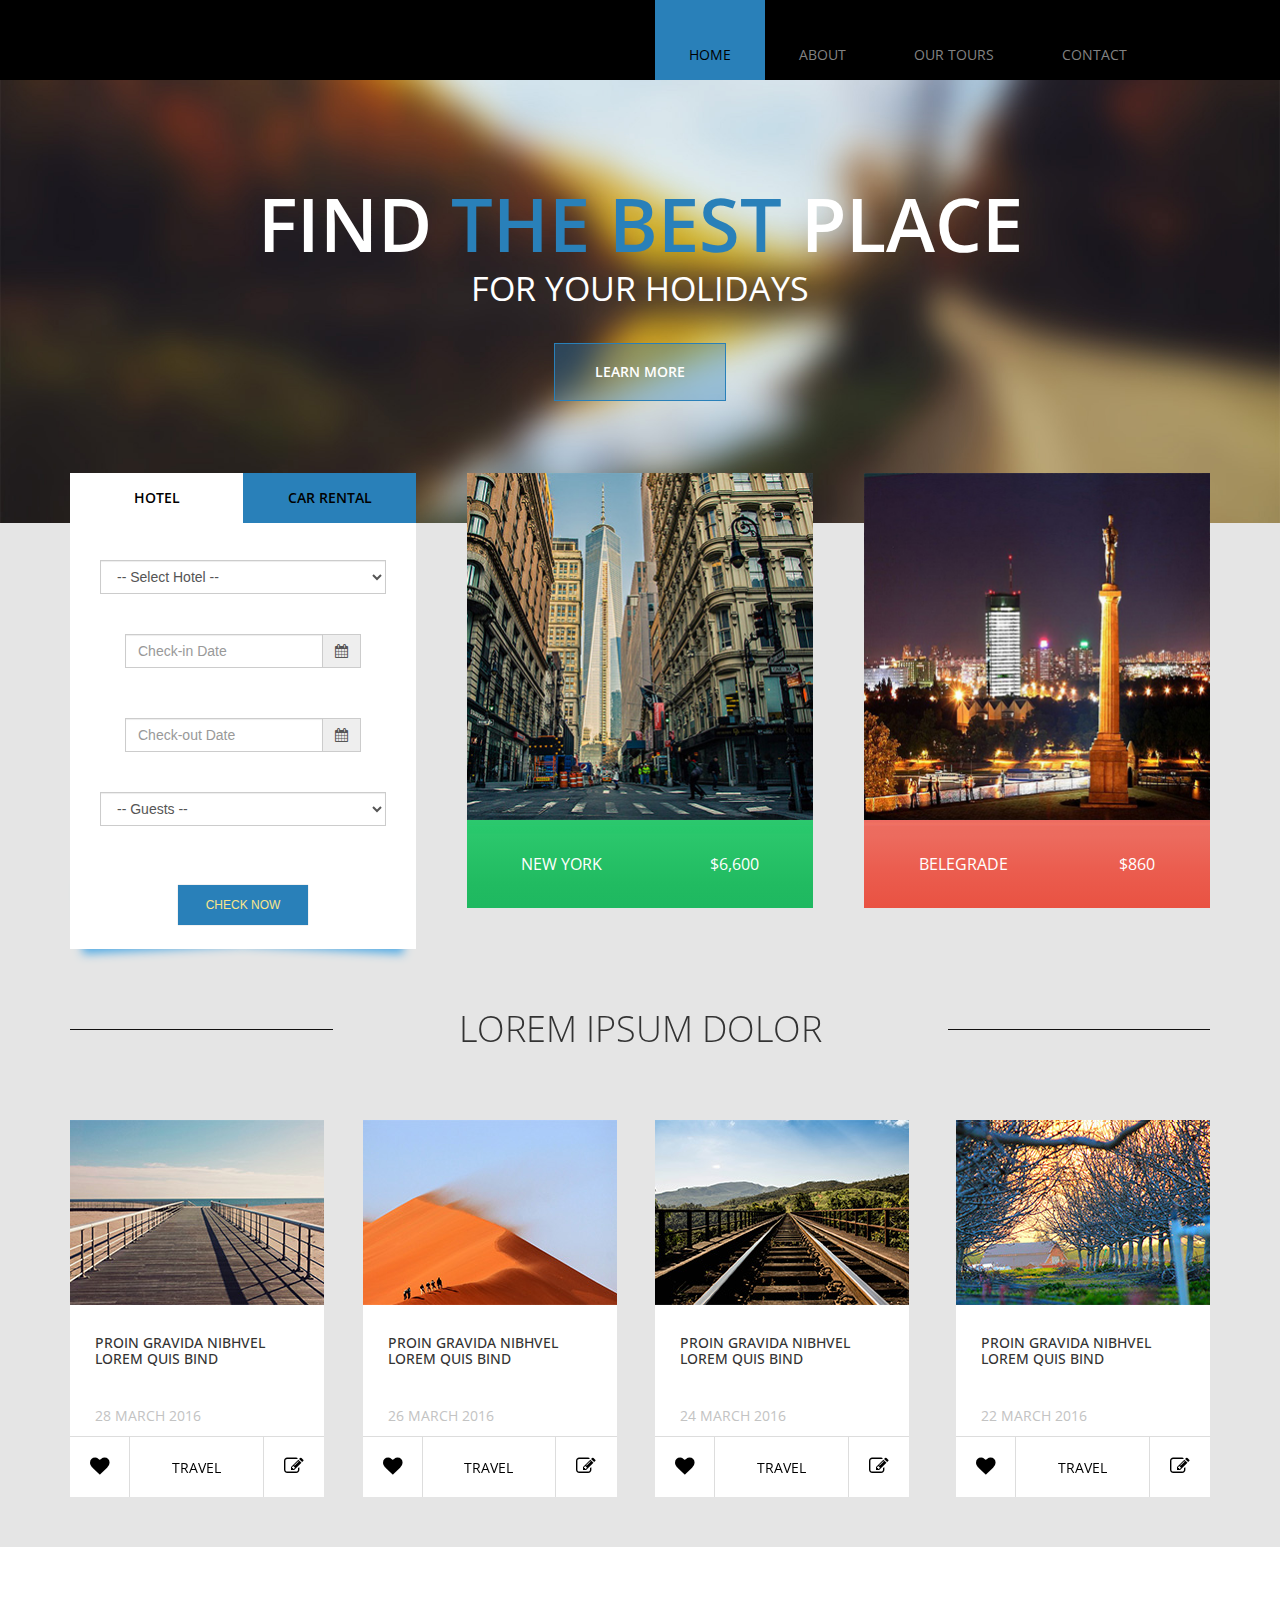
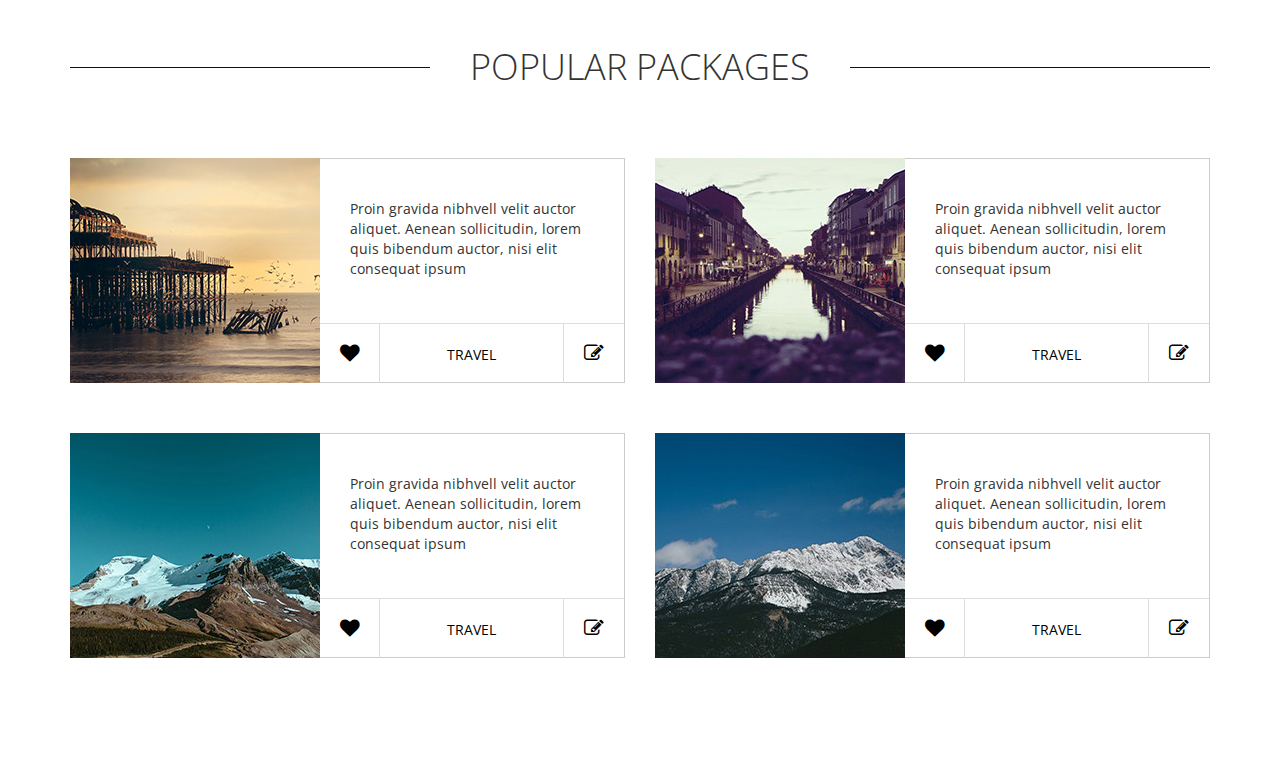
<file: Stepina Agency/index.html>
<!DOCTYPE html>
<html lang="en">
<head>
  <meta charset="utf-8">
  <meta http-equiv="X-UA-Compatible" content="IE=edge">
  <meta name="viewport" content="width=device-width, initial-scale=1">
  <title>Stepina</title>

  <link href='http://fonts.googleapis.com/css?family=Open+Sans:400,300,400italic,600,700' rel='stylesheet' type='text/css'>
  <link href="css/font-awesome.min.css" rel="stylesheet">
  <link href="css/bootstrap.min.css" rel="stylesheet">
  <link href="css/bootstrap-datetimepicker.min.css" rel="stylesheet">  
  <link href="css/flexslider.css" rel="stylesheet">
  <link href="css/style.css" rel="stylesheet">
  <link href="https://fonts.googleapis.com/css?family=Righteous" rel="stylesheet"> 
 
  </head>
  <body class="gray-bg">
	  <div class="contforscrol mCustomScrollbar" data-mcs-theme="dark">

  	<!-- Header -->
  	<div class="header">
  		<div class="container">
  			<div class="row">
  				<div class="col-lg-6 col-md-4 col-sm-3 site-name-container">
  					<a href="#" class="site-name">Stepina</a>	
  				</div>
	  			<div class="col-lg-6 col-md-8 col-sm-9">
	  				<div class="mobile-menu-icon">
		              <i class="fa fa-bars"></i>
		            </div>
	  				<nav class="vnav">
						<ul>
							<li><a href="index.html"class="active">Home</a></li>
							<li><a href="about.html">About</a></li>
							<li><a href="tours.html" >Our Tours</a></li>
							<li><a href="contact.html">Contact</a></li>
						</ul>
					</nav>
	  			</div>				
  			</div>
  		</div>	  	
  	</div>
	
	<!-- Banner -->
	<section class="banner">
		<!-- Flexslider -->
		<div class="flexslider flexslider-banner">
		  <ul class="slides">
		    <li>
			    <div class="banner-inner">
					<h1 class="banner-title">Find <span class="blue-text">The Best</span> Place</h1>
					<p class="banner-subtitle">For Your Holidays</p>
					<a href="#more" class="banner-link">Learn More</a>	
				</div>
				<img src="img/banner-1.jpg" alt="Image" />	
		    </li>
		    <li>
			    <div class="banner-inner">
					<h1 class="banner-title">Lorem <span class="yellow-text">Ipsum</span> Dolor</h1>
					<p class="banner-subtitle">Wonderful Destinations</p>
					<a href="#more" class="banner-link">Learn More</a>	
				</div>
		      <img src="img/banner-2.jpg" alt="Image" />
		    </li>
		    <li>
			    <div class="banner-inner">
					<h1 class="banner-title">Proin <span class="blue-text">Gravida</span> Nibhvell</h1>
					<p class="banner-subtitle">Velit Auctor</p>
					<a href="#more" class="banner-link">Learn More</a>	
				</div>
		      <img src="img/banner-3.jpg" alt="Image" />
		    </li>
		  </ul>
		</div>	
	</section>

	<!-- gray bg -->	
	<section class="container home-section-1" id="more">
		<div class="row">
			<div class="col-lg-4 col-md-4 col-sm-6">
				<!-- Nav tabs -->
				<div class="home-box-1">
					<ul class="nav nav-tabs white-bg" role="tablist" id="hotelCarTabs">
					    <li role="presentation" class="active">
					    	<a href="#hotel" aria-controls="hotel" role="tab" data-toggle="tab">Hotel</a>
					    </li>
					    <li role="presentation">
					    	<a href="#car" aria-controls="car" role="tab" data-toggle="tab">Car Rental</a>
					    </li>
					</ul>

					<!-- Tab panes -->
					<div class="tab-content">
					    <div role="tabpanel" class="tab-pane fade in active white-bg" id="hotel">
					    	<div class="search-box effect2">
								<form action="#" method="post" class="hotel-search-form">
									<div class="form-inner">
										<div class="form-group">
							            	 <select class="form-control">
							            	 	<option value="">-- Select Hotel -- </option>
							            	 	<option value="HotelPark">Hotel Park</option>
												<option value="chatrium">Crown Plasa</option>
												<option value="InterContinental">Inter Continental</option>
												<option value="Hyatt">Hyatt</option>
											</select> 
							          	</div>
							          	<div class="form-group">
							                <div class='input-group date' id='datetimepicker1'>
							                    <input type='text' class="form-control" placeholder="Check-in Date" />
							                    <span class="input-group-addon">
							                        <span class="fa fa-calendar"></span>
							                    </span>
							                </div>
							            </div>
							          	<div class="form-group">
							                <div class='input-group date' id='datetimepicker2'>
							                    <input type='text' class="form-control" placeholder="Check-out Date" />
							                    <span class="input-group-addon">
							                        <span class="fa fa-calendar"></span>
							                    </span>
							                </div>
							            </div>
							            <div class="form-group margin-bottom-0">
							                <select class="form-control">
							            	 	<option value="">-- Guests -- </option>
							            	 	<option value="1">1</option>
												<option value="2">2</option>
												<option value="3">3</option>
												<option value="4">4</option>
												<option value="5p">5+</option>
											</select> 
							            </div>
									</div>							
						            <div class="form-group blue-gradient-bg text-center">
						            	<button type="submit" name="submit" class="blue-btn">Check Now</button>
						            </div>  
								</form>
							</div>
					    </div>
					    <div role="tabpanel" class="tab-pane fade white-bg" id="car">
							<div class="search-box effect2">
								<form action="#" method="post" class="hotel-search-form">
									<div class="form-inner">
										<div class="form-group">
							            	 <select class="form-control">
							            	 	<option value="">-- Select Model -- </option>
							            	 	<option value="shangrila">BMW</option>
												<option value="chatrium">Mercedes-Benz</option>
												<option value="fourseasons">Toyota</option>
												<option value="hilton">Honda</option>
											</select> 
							          	</div>
							          	<div class="form-group">
							                <div class='input-group date-time' id='datetimepicker3'>
							                    <input type='text' class="form-control" placeholder="Pickup Date" />
							                    <span class="input-group-addon">
							                        <span class="fa fa-calendar"></span>
							                    </span>
							                </div>
							            </div>
							          	<div class="form-group">
							                <div class='input-group date-time' id='datetimepicker4'>
							                    <input type='text' class="form-control" placeholder="Return Date" />
							                    <span class="input-group-addon">
							                        <span class="fa fa-calendar"></span>
							                    </span>
							                </div>
							            </div>
							            <div class="form-group">
							            	 <select class="form-control">
							            	 	<option value="">-- Options -- </option>
							            	 	<option value="">Child Seat</option>
												<option value="">GPS Navigator</option>
												<option value="">Insurance</option>
											</select> 
							          	</div>							           
									</div>							
						            <div class="form-group blue-gradient-bg text-center">
						            	<button type="submit" name="submit" class="blue-btn">Check Now</button>
						            </div>  
								</form>
							</div>
					    </div>				    
					</div>
				</div>								
			</div>

			<div class="col-lg-4 col-md-4 col-sm-6">
				<div class="home-box-1 home-box-1-2 home-box-1-center">
					<img src="img/index-01.jpg" alt="image" class="img-responsive">
					<a href="#">
						<div class="green-gradient-bg city-price-container">
							<span>New York</span>
							<span>$6,600</span>
						</div>	
					</a>			
				</div>				
			</div>
			<div class="col-lg-4 col-md-4 col-sm-6">
				<div class="home-box-1 home-box-1-2 home-box-1-right">
					<img src="img/index-02.jpg" alt="image" class="img-responsive">
					<a href="#">
						<div class="red-gradient-bg city-price-container">
							<span>Belegrade</span>
							<span>$860</span>
						</div>	
					</a>					
				</div>				
			</div>
		</div>
	
		<div class="section-margin-top">
			<div class="row">				
				<div class="section-header">
					<div class="col-lg-3 col-md-3 col-sm-3"><hr></div>
					<div class="col-lg-6 col-md-6 col-sm-6"><h2 class="section-title">Lorem Ipsum Dolor</h2></div>
					<div class="col-lg-3 col-md-3 col-sm-3"><hr></div>	
				</div>
			</div>
			<div class="row">
				<div class="col-lg-3 col-md-3 col-sm-6 col-xs-6 col-xxs-12">
					<div class="home-box-2">						
						<img src="img/index-03.jpg" alt="image" class="img-responsive">
						<h3>Proin Gravida Nibhvel Lorem Quis Bind</h3>
						<p class="date">28 March 2016</p>
						<div class="home-box-2-container">
							<a href="#" class="home-box-2-link"><i class="fa fa-heart home-box-2-icon border-right"></i></a>
							<a href="#" class="home-box-2-link"><span class="home-box-2-description">Travel</span></a>
							<a href="#" class="home-box-2-link"><i class="fa fa-edit home-box-2-icon border-left"></i></a>
						</div>
					</div>
				</div>
				<div class="col-lg-3 col-md-3 col-sm-6 col-xs-6 col-xxs-12">
					<div class="home-box-2">						
					    <img src="img/index-04.jpg" alt="image" class="img-responsive">
						<h3>Proin Gravida Nibhvel Lorem Quis Bind</h3>
						<p class="date">26 March 2016</p>
						<div class="home-box-2-container">
							<a href="#" class="home-box-2-link"><i class="fa fa-heart home-box-2-icon border-right"></i></a>
							<a href="#" class="home-box-2-link"><span class="home-box-2-description">Travel</span></a>
							<a href="#" class="home-box-2-link"><i class="fa fa-edit home-box-2-icon border-left"></i></a>
						</div>
					</div>
				</div>
				<div class="col-lg-3 col-md-3 col-sm-6 col-xs-6 col-xxs-12">
					<div class="home-box-2">						
					    <img src="img/index-05.jpg" alt="image" class="img-responsive">
						<h3>Proin Gravida Nibhvel Lorem Quis Bind</h3>
						<p class="date">24 March 2016</p>
						<div class="home-box-2-container">
							<a href="#" class="home-box-2-link"><i class="fa fa-heart home-box-2-icon border-right"></i></a>
							<a href="#" class="home-box-2-link"><span class="home-box-2-description">Travel</span></a>
							<a href="#" class="home-box-2-link"><i class="fa fa-edit home-box-2-icon border-left"></i></a>
						</div>
					</div>
				</div>
				<div class="col-lg-3 col-md-3 col-sm-6 col-xs-6 col-xxs-12">
					<div class="home-box-2 home-box-2-right">						
					    <img src="img/index-06.jpg" alt="image" class="img-responsive">
						<h3>Proin Gravida Nibhvel Lorem Quis Bind</h3>
						<p class="date">22 March 2016</p>
						<div class="home-box-2-container">
							<a href="#" class="home-box-2-link"><i class="fa fa-heart home-box-2-icon border-right"></i></a>
							<a href="#" class="home-box-2-link"><span class="home-box-2-description">Travel</span></a>
							<a href="#" class="home-box-2-link"><i class="fa fa-edit home-box-2-icon border-left"></i></a>
						</div>
					</div>
				</div>
			</div>			
		</div>
	</section>		
	
	<!-- white bg -->
	<section class="white-bg section-padding-bottom">
		<div class="container">
			<div class="row">
				<div class="section-header section-margin-top">
					<div class="col-lg-4 col-md-3 col-sm-3"><hr></div>
					<div class="col-lg-4 col-md-6 col-sm-6"><h2 class="section-title">Popular Packages</h2></div>
					<div class="col-lg-4 col-md-3 col-sm-3"><hr></div>	
				</div>
				<div class="col-lg-6">
					<div class="home-box-3">
						<div class="home-box-3-img-container">
							<img src="img/index-07.jpg" alt="image" class="img-responsive">	
						</div>						
						<div class="home-box-3-info">
							<p class="home-box-3-description">Proin gravida nibhvell velit auctor aliquet. Aenean sollicitudin, lorem quis bibendum auctor, nisi elit consequat ipsum</p>
					        <div class="home-box-2-container">
							<a href="#" class="home-box-2-link"><i class="fa fa-heart home-box-2-icon border-right"></i></a>
							<a href="#" class="home-box-2-link"><span class="home-box-2-description box-3">Travel</span></a>
							<a href="#" class="home-box-2-link"><i class="fa fa-edit home-box-2-icon border-left"></i></a>
						</div>
						</div>						
					</div>					
			     </div>
			     <div class="col-lg-6">
			        <div class="home-box-3">
						<div class="home-box-3-img-container">
							<img src="img/index-08.jpg" alt="image" class="img-responsive">	
						</div>						
						<div class="home-box-3-info">
							<p class="home-box-3-description">Proin gravida nibhvell velit auctor aliquet. Aenean sollicitudin, lorem quis bibendum auctor, nisi elit consequat ipsum</p>
					        <div class="home-box-2-container">
							<a href="#" class="home-box-2-link"><i class="fa fa-heart home-box-2-icon border-right"></i></a>
							<a href="#" class="home-box-2-link"><span class="home-box-2-description box-3">Travel</span></a>
							<a href="#" class="home-box-2-link"><i class="fa fa-edit home-box-2-icon border-left"></i></a>
						</div>
						</div>						
					</div>
				</div>
				<div class="col-lg-6">
				    <div class="home-box-3">
						<div class="home-box-3-img-container">
							<img src="img/index-09.jpg" alt="image" class="img-responsive">	
						</div>						
						<div class="home-box-3-info">
							<p class="home-box-3-description">Proin gravida nibhvell velit auctor aliquet. Aenean sollicitudin, lorem quis bibendum auctor, nisi elit consequat ipsum</p>
					        <div class="home-box-2-container">
							<a href="#" class="home-box-2-link"><i class="fa fa-heart home-box-2-icon border-right"></i></a>
							<a href="#" class="home-box-2-link"><span class="home-box-2-description box-3">Travel</span></a>
							<a href="#" class="home-box-2-link"><i class="fa fa-edit home-box-2-icon border-left"></i></a>
						</div>
						</div>						
					</div>
			    </div>
			    <div class="col-lg-6">
			        <div class="home-box-3">
						<div class="home-box-3-img-container">
							<img src="img/index-10.jpg" alt="image" class="img-responsive">	
						</div>						
						<div class="home-box-3-info">
							<p class="home-box-3-description">Proin gravida nibhvell velit auctor aliquet. Aenean sollicitudin, lorem quis bibendum auctor, nisi elit consequat ipsum</p>
					        <div class="home-box-2-container">
							<a href="#" class="home-box-2-link"><i class="fa fa-heart home-box-2-icon border-right"></i></a>
							<a href="#" class="home-box-2-link"><span class="home-box-2-description box-3">Travel</span></a>
							<a href="#" class="home-box-2-link"><i class="fa fa-edit home-box-2-icon border-left"></i></a>
						</div>
						</div>						
					</div>
			   	</div>
			</div>		
		</div>
	</section>
	<footer class="black-bg">
		<div class="container">
			
		</div>		
	</footer>
	</div>
	<script type="text/javascript" src="js/jquery-1.11.2.min.js"></script>      		<!-- jQuery -->
  	<script type="text/javascript" src="js/moment.js"></script>							<!-- moment.js -->
	<script type="text/javascript" src="js/bootstrap.min.js"></script>					<!-- bootstrap js -->
	<script type="text/javascript" src="js/bootstrap-datetimepicker.min.js"></script>	
	<script type="text/javascript" src="js/jquery.flexslider-min.js"></script>
   	<script type="text/javascript" src="js/script.js"></script> 
 <script>



</script>
	
	
	<script>
	
		$(function() {

			$('#hotelCarTabs a').click(function (e) {
			  e.preventDefault()
			  $(this).tab('show')
			})

        	$('.date').datetimepicker({
            	format: 'MM/DD/YYYY'
            });
            $('.date-time').datetimepicker();

			
		  	$('a[href*=#]:not([href=#])').click(function() {
			    if (location.pathname.replace(/^\//,'') == this.pathname.replace(/^\//,'') && location.hostname == this.hostname) {
			      var target = $(this.hash);
			      target = target.length ? target : $('[name=' + this.hash.slice(1) +']');
			      if (target.length) {
			        $('html,body').animate({
			          scrollTop: target.offset().top
			        }, 1000);
			        return false;
			      }
			    }
		  	});
		});
		
		
		$(window).load(function() {	  		
			

/*

			  var player = document.getElementById('player_1');
			  $f(player).addEvent('ready', ready);
			 
			  function addEvent(element, eventName, callback) {
			    if (element.addEventListener) {
			      element.addEventListener(eventName, callback, false)
			    } else {
			      element.attachEvent(eventName, callback, false);
			    }
			  }
			 
			  function ready(player_id) {
			    var froogaloop = $f(player_id);
			    froogaloop.addEvent('play', function(data) {
			      $('.flexslider').flexslider("pause");
			    });
			    froogaloop.addEvent('pause', function(data) {
			      $('.flexslider').flexslider("play");
			    });
			  }
*/

			 
			 
/*

			  $(".flexslider")
			    .fitVids()
			    .flexslider({
			      animation: "slide",
			      useCSS: false,
			      animationLoop: false,
			      smoothHeight: true,
			      controlNav: false,
			      before: function(slider){
			        $f(player).api('pause');
			      }
			  });
*/


			  

//	For images only
		    $('.flexslider').flexslider({
			    controlNav: false
		    });


	  	});
	</script>

	
 </body>
 </html>
</file>
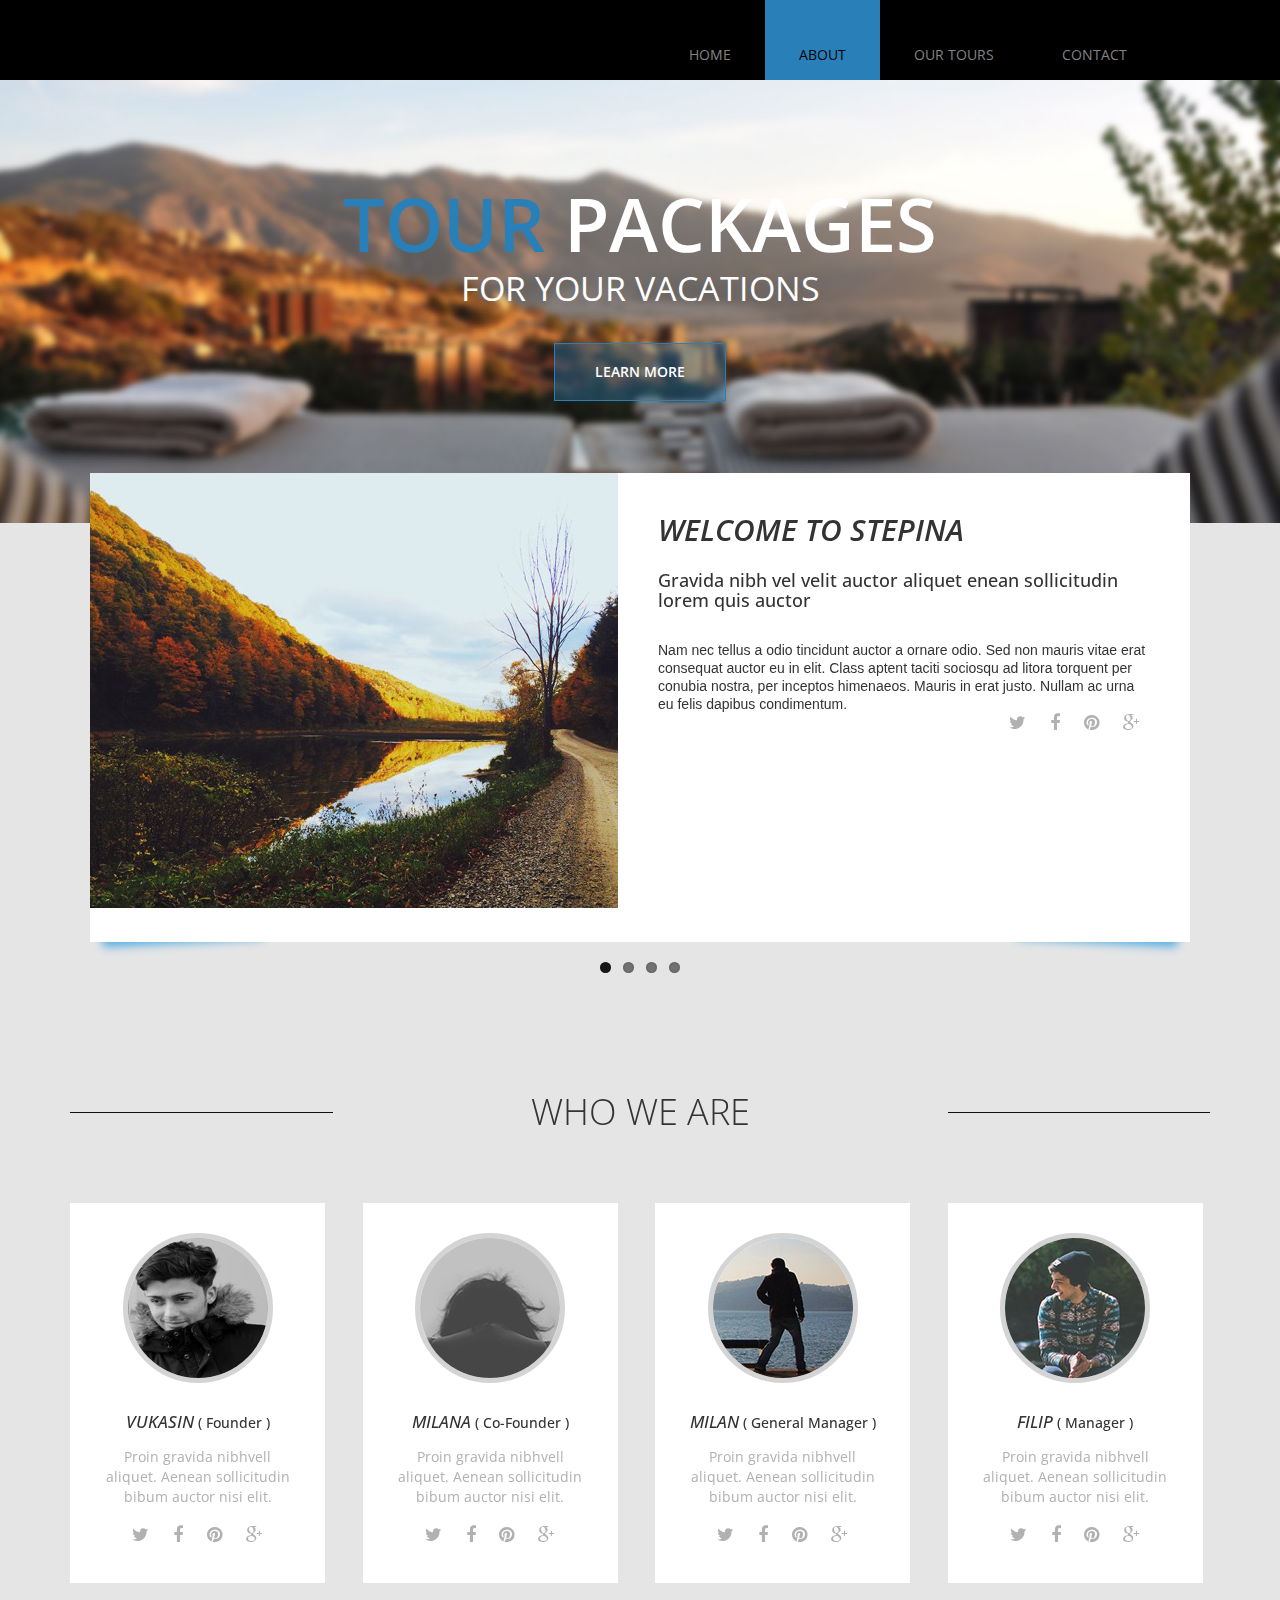
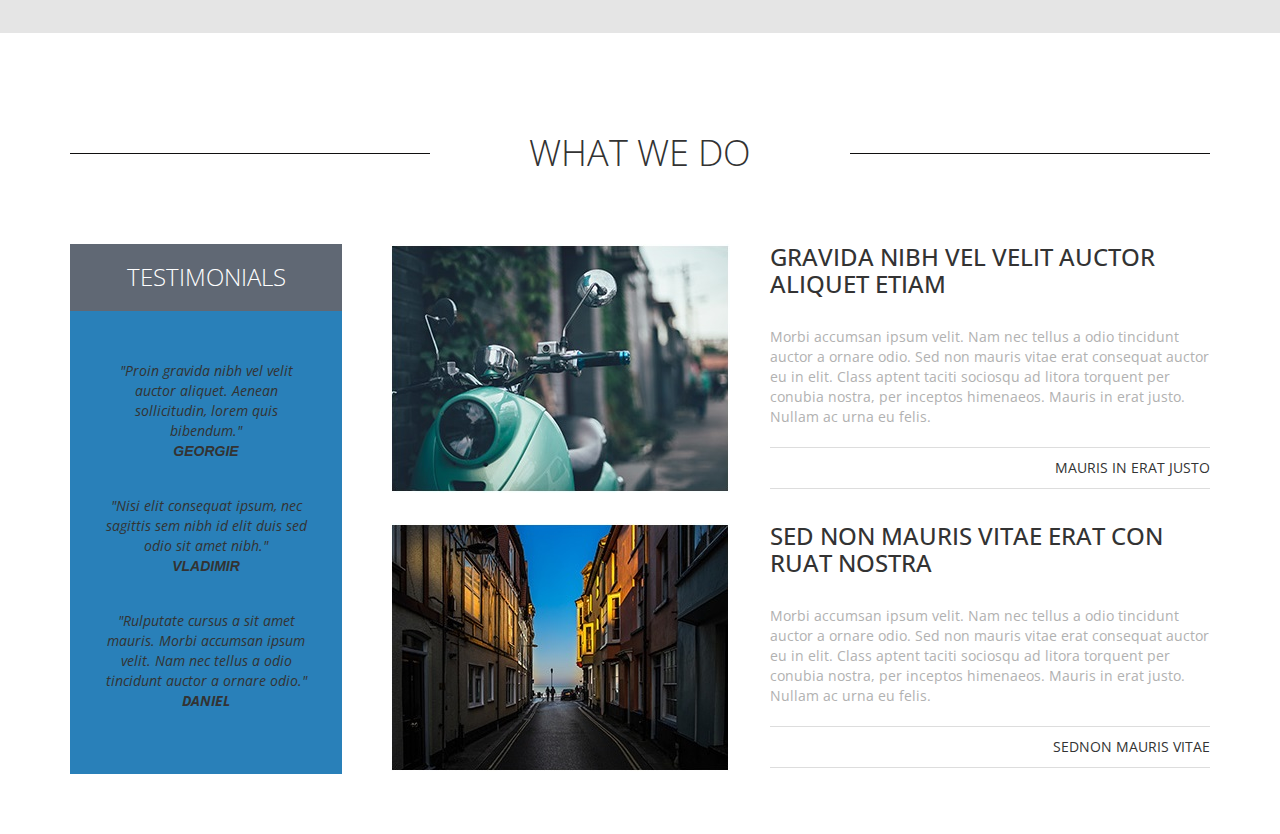
<file: Stepina Agency/about.html>
<!DOCTYPE html>
<html lang="en">
<head>
  <meta charset="utf-8">
  <meta http-equiv="X-UA-Compatible" content="IE=edge">
  <meta name="viewport" content="width=device-width, initial-scale=1">
  <title>About</title>

  <link href='http://fonts.googleapis.com/css?family=Open+Sans:400,300,400italic,600,700' rel='stylesheet' type='text/css'>
  <link href="css/font-awesome.min.css" rel="stylesheet">
  <link href="css/bootstrap.min.css" rel="stylesheet">
  <link href="css/bootstrap-datetimepicker.min.css" rel="stylesheet">  
  <link href="css/flexslider.css" rel="stylesheet">
  <link href="css/style.css" rel="stylesheet">
	<link href="https://fonts.googleapis.com/css?family=Righteous" rel="stylesheet"> 




  </head>
  <body class="gray-bg">
  	<!-- Header -->
  	<div class="header">
  		<div class="container">
  			<div class="row">
  				<div class="col-lg-6 col-md-4 col-sm-3 site-name-container">
  					<a href="#" class="site-name">Stepina</a>	
  				</div>
	  			<div class="col-lg-6 col-md-8 col-sm-9">
	  				<div class="mobile-menu-icon">
		              <i class="fa fa-bars"></i>
		            </div>
	  				<nav class="vnav">
						<ul>
							<li><a href="index.html">Home</a></li>
							<li><a href="about.html" class="active">About</a></li>
							<li><a href="tours.html">Our Tours</a></li>
							<li><a href="contact.html">Contact</a></li>
						</ul>
					</nav>		
	  			</div>				
  			</div>
  		</div>	  	
  	</div>
	
	<!-- Banner -->
	<section class="banner">
		<!-- Flexslider -->
		<div class="flexslider flexslider-banner">
		  <ul class="slides">
		    <li>
			    <div class="banner-inner">
					<h1 class="banner-title"><span class="blue-text">Tour</span> Packages</h1>
					<p class="banner-subtitle">For Your Vacations</p>
					<a href="#more" class="banner-link">Learn More</a>	
				</div>
		      <img src="img/banner-3.jpg" />
		    </li>
		    <li>
			    <div class="banner-inner">
					<h1 class="banner-title">Lorem <span class="blue-text">Ipsum</span> Dolor</h1>
					<p class="banner-subtitle">Wonderful Destinations</p>
					<a href="#more" class="tm-banner-link">Learn More</a>	
				</div>
		      <img src="img/banner-2.jpg" />
		    </li>
		    <li>
			    <div class="banner-inner">
					<h1 class="banner-title">Proin <span class="yellow-text">Gravida</span> Nibhvell</h1>
					<p class="banner-subtitle">Velit Auctor</p>
					<a href="#more" class="banner-link">Learn More</a>	
				</div>
		      <img src="img/banner-1.jpg" />
		    </li>
		  </ul>
		</div>		
	</section>

	<!-- gray bg -->	
	<section class="container home-section-1" id="more">
		<div class="row">
			<!-- slider -->
			<div class="flexslider flexslider-about effect2">
			  <ul class="slides">
			    <li>
			      <img src="img/about-1.jpg" alt="image" />
			      <div class="flex-caption">
			      	<h2 class="slider-title">Welcome To Stepina</h2>
			      	<h3 class="slider-subtitle">Gravida nibh vel velit auctor aliquet enean sollicitudin lorem quis auctor</h3>
			      	
                    Nam nec tellus a odio tincidunt auctor a ornare odio. Sed non mauris vitae erat consequat auctor eu in elit. Class aptent taciti sociosqu ad litora torquent per conubia nostra, per inceptos himenaeos. Mauris in erat justo. Nullam ac urna eu felis dapibus condimentum.</p>
			      	<div class="slider-social">
			      		<a href="#" class="social-icon"><i class="fa fa-twitter"></i></a>
			      		<a href="#" class="social-icon"><i class="fa fa-facebook"></i></a>
			      		<a href="#" class="social-icon"><i class="fa fa-pinterest"></i></a>
			      		<a href="#" class="social-icon"><i class="fa fa-google-plus"></i></a>
			      	</div>
			      </div>			      
			    </li>
			    <li>
			      <img src="img/about-1.jpg" alt="image" />
			      <div class="flex-caption">
			      	<h2 class="slider-title">Thank you for choosing us!</h2>
			      	<h3 class="slider-subtitle">Gravida nibh vel velit auctor aliquet enean sollicitudin lorem quis auctor, nisi elit consequat ipsum</h3>
			      	<p class="slider-description">Morbi accumsan ipsum velit. Nam nec tellus a odio tincidunt auctor a ornare odio. Sed non mauris vitae erat consequat auctor eu in elit. Class aptent taciti sociosqu ad litora torquent per conubia nostra, per inceptos himenaeos.<br><br>
                    Mauris in erat justo. Nullam ac urna eu felis dapibus condimentum sit amet a augue. Sed non neque elit. Sed ut imperdiet nisi. Proin condimentum fermentum nunc. Etiam pharetra, erat sed fermentum feugiat, velit mauris gestas quam, ut aliquam massa nisi.</p>
			      	<div class="slider-social">
			      		<a href="#" class="social-icon"><i class="fa fa-twitter"></i></a>
			      		<a href="#" class="social-icon"><i class="fa fa-facebook"></i></a>
			      		<a href="#" class="social-icon"><i class="fa fa-pinterest"></i></a>
			      		<a href="#" class="social-icon"><i class="fa fa-google-plus"></i></a>
			      	</div>
			      </div>			      
			    </li>
			    <li>
			      <img src="img/about-1.jpg" alt="image" />
			      <div class="flex-caption">
			      	<h2 class="slider-title">More Programs to come</h2>
			      	<h3 class="slider-subtitle">Gravida nibh vel velit auctor aliquet enean sollicitudin lorem quis auctor, nisi elit consequat ipsum</h3>
			      	<p class="slider-description">Morbi accumsan ipsum velit. Nam nec tellus a odio tincidunt auctor a ornare odio. Sed non mauris vitae erat consequat auctor eu in elit. Class aptent taciti sociosqu ad litora torquent per conubia nostra, per inceptos himenaeos. Mauris in erat justo. Nullam ac urna eu felis dapibus condimentum sit amet a augue. Sed non neque elit. Sed ut imperdiet nisi. Proin condimentum fermentum nunc. Etiam pharetra, erat sed fermentum feugiat, velit mauris gestas quam, ut aliquam massa nisi.</p>
			      	<div class="slider-social">
			      		<a href="#" class="social-icon"><i class="fa fa-twitter"></i></a>
			      		<a href="#" class="social-icon"><i class="fa fa-facebook"></i></a>
			      		<a href="#" class="social-icon"><i class="fa fa-pinterest"></i></a>
			      		<a href="#" class="social-icon"><i class="fa fa-google-plus"></i></a>
			      	</div>
			      </div>			      
			    </li>
			    <li>
			      <img src="img/about-1.jpg" alt="image" />
			      <div class="flex-caption">
			      	<h2 class="slider-title">Tour and Travel</h2>
			      	<h3 class="slider-subtitle">Gravida nibh vel velit auctor aliquet enean sollicitudin lorem quis auctor, nisi elit consequat ipsum</h3>
			      	<p class="slider-description">Morbi accumsan ipsum velit. Nam nec tellus a odio tincidunt auctor a ornare odio. Sed non mauris vitae erat consequat auctor eu in elit. Class aptent taciti sociosqu ad litora torquent per conubia nostra, per inceptos himenaeos. Mauris in erat justo. Nullam ac urna eu felis dapibus condimentum sit amet a augue. Sed non neque elit. Sed ut imperdiet nisi. Proin condimentum fermentum nunc. Etiam pharetra, erat sed fermentum feugiat, velit mauris gestas quam, ut aliquam massa nisi.</p>
			      	<div class="slider-social">
			      		<a href="#" class="social-icon"><i class="fa fa-twitter"></i></a>
			      		<a href="#" class="social-icon"><i class="fa fa-facebook"></i></a>
			      		<a href="#" class="social-icon"><i class="fa fa-pinterest"></i></a>
			      		<a href="#" class="social-icon"><i class="fa fa-google-plus"></i></a>
			      	</div>
			      </div>			      
			    </li>
			  </ul>
			</div>
		</div>
	
		<div class="section-margin-top about-section">
			<div class="row">				
				<div class="section-header">
					<div class="col-lg-3 col-md-3 col-sm-3"><hr></div>
					<div class="col-lg-6 col-md-6 col-sm-6"><h2 class="section-title">Who We Are</h2></div>
					<div class="col-lg-3 col-md-3 col-sm-3"><hr></div>	
				</div>
			</div>
			<div class="row">
				<div class="col-lg-3 col-md-3 col-sm-6 col-xs-12">
					<div class="about-box-1">
						<a href="#"><img src="img/about-4.jpg" alt="img" class="about-box-1-img"></a>
						<h3 class="about-box-1-title">Vukasin <span>( Founder )</span></h3>
						<p class="margin-bottom-15 gray-text">Proin gravida nibhvell aliquet. Aenean sollicitudin bibum auctor nisi elit.</p>
						<div class="gray-text">
							<a href="#" class="social-icon"><i class="fa fa-twitter"></i></a>
							<a href="#" class="social-icon"><i class="fa fa-facebook"></i></a>
							<a href="#" class="social-icon"><i class="fa fa-pinterest"></i></a>
							<a href="#" class="social-icon"><i class="fa fa-google-plus"></i></a>
						</div>
					</div>
				</div>
				<div class="col-lg-3 col-md-3 col-sm-6 col-xs-12">
					<div class="about-box-1">
						<a href="#"><img src="img/about-5.jpg" alt="img" class="about-box-1-img"></a>
						<h3 class="about-box-1-title">Milana <span>( Co-Founder )</span></h3>
						<p class="margin-bottom-15 gray-text">Proin gravida nibhvell aliquet. Aenean sollicitudin bibum auctor nisi elit.</p>
						<div class="gray-text">
							<a href="#" class="social-icon"><i class="fa fa-twitter"></i></a>
							<a href="#" class="social-icon"><i class="fa fa-facebook"></i></a>
							<a href="#" class="social-icon"><i class="fa fa-pinterest"></i></a>
							<a href="#" class="social-icon"><i class="fa fa-google-plus"></i></a>
						</div>
					</div>
				</div>
				<div class="col-lg-3 col-md-3 col-sm-6 col-xs-12">
					<div class="about-box-1">
						<a href="#"><img src="img/about-6.jpg" alt="img" class="about-box-1-img"></a>
						<h3 class="about-box-1-title">Milan <span>( General Manager )</span></h3>
						<p class="margin-bottom-15 gray-text">Proin gravida nibhvell aliquet. Aenean sollicitudin bibum auctor nisi elit.</p>
						<div class="gray-text">
							<a href="#" class="social-icon"><i class="fa fa-twitter"></i></a>
							<a href="#" class="social-icon"><i class="fa fa-facebook"></i></a>
							<a href="#" class="social-icon"><i class="fa fa-pinterest"></i></a>
							<a href="#" class="social-icon"><i class="fa fa-google-plus"></i></a>
						</div>
					</div>
				</div>
				<div class="col-lg-3 col-md-3 col-sm-6 col-xs-12">
					<div class="about-box-1">
						<a href="#"><img src="img/about-7.jpg" alt="img" class="about-box-1-img"></a>
						<h3 class="about-box-1-title">Filip <span>( Manager )</span></h3>
						<p class="margin-bottom-15 gray-text">Proin gravida nibhvell aliquet. Aenean sollicitudin bibum auctor nisi elit.</p>
						<div class="gray-text">
							<a href="#" class="social-icon"><i class="fa fa-twitter"></i></a>
							<a href="#" class="social-icon"><i class="fa fa-facebook"></i></a>
							<a href="#" class="social-icon"><i class="fa fa-pinterest"></i></a>
							<a href="#" class="social-icon"><i class="fa fa-google-plus"></i></a>
						</div>
					</div>
				</div>
			</div>		
		</div>
	</section>		
	
	<!-- white bg -->
	<section class="white-bg section-padding-bottom">
		<div class="container">
			<div class="row">
				<div class="section-header section-margin-top">
					<div class="col-lg-4 col-md-3 col-sm-3"><hr></div>
					<div class="col-lg-4 col-md-6 col-sm-6"><h2 class="section-title">What we do</h2></div>
					<div class="col-lg-4 col-md-3 col-sm-3"><hr></div>	
				</div>				
			</div>
			<div class="row">
				<!-- Testimonial -->
				<div class="col-lg-12">
					<div class="what-we-do-right">
						<div class="about-box-2 margin-bottom-30">
							<img src="img/about-2.jpg" alt="image" class="about-box-2-img">
							<div class="about-box-2-text">
								<h3 class="about-box-2-title">Gravida Nibh Vel Velit Auctor Aliquet Etiam</h3>
				                <p class="about-box-2-description gray-text">Morbi accumsan ipsum velit. Nam nec tellus a odio tincidunt auctor a ornare odio. Sed non mauris vitae erat consequat auctor eu in elit. Class aptent taciti sociosqu ad litora torquent per conubia nostra, per inceptos himenaeos. Mauris in erat justo. Nullam ac urna eu felis.</p>
				                <p class="about-box-2-footer">Mauris In Erat Justo</p>	
							</div>		                
						</div>
						<div class="about-box-2">
							<img src="img/about-3.jpg" alt="image" class="about-box-2-img">
							<div class="about-box-2-text">
								<h3 class="about-box-2-title">Sed Non Mauris Vitae Erat Con Ruat Nostra</h3>
				                <p class="about-box-2-description gray-text">Morbi accumsan ipsum velit. Nam nec tellus a odio tincidunt auctor a ornare odio. Sed non mauris vitae erat consequat auctor eu in elit. Class aptent taciti sociosqu ad litora torquent per conubia nostra, per inceptos himenaeos. Mauris in erat justo. Nullam ac urna eu felis.</p>
				                <p class="about-box-2-footer">Sednon Mauris Vitae</p>	
							</div>		                
						</div>
					</div>
					<div class="testimonials-box">
						<h3 class="testimonials-title">Testimonials</h3>
						<div class="testimonials-content">
							<div class="testimonial">
								<p>"Proin gravida nibh vel velit auctor aliquet. Aenean sollicitudin, lorem quis bibendum."</p>
		                		<strong class="text-uppercase">Georgie</strong>	
							</div>
							<div class="testimonial">
								<p>"Nisi elit consequat ipsum, nec sagittis sem nibh id elit duis sed odio sit amet nibh."</p>
			                	<strong class="text-uppercase">Vladimir</strong>		
							</div>
	       					<div class="testimonial">
	       						<p>"Rulputate cursus a sit amet mauris. Morbi accumsan ipsum velit. Nam nec tellus a odio tincidunt auctor a ornare odio."<p>
	                			<strong class="text-uppercase">Daniel</strong>
	       					</div>                	
						</div>
					</div>	
				</div>							
			</div>			
		</div>
	</section>
	
	<script type="text/javascript" src="js/jquery-1.11.2.min.js"></script>      		<!-- jQuery -->
  	<script type="text/javascript" src="js/bootstrap.min.js"></script>					<!-- bootstrap js -->
  	<script type="text/javascript" src="js/jquery.flexslider-min.js"></script>			<!-- flexslider js -->
  	<script type="text/javascript" src="js/script.js"></script>      		
	<script>
		$(function() {

		  	$('a[href*=#]:not([href=#])').click(function() {
			    if (location.pathname.replace(/^\//,'') == this.pathname.replace(/^\//,'') && location.hostname == this.hostname) {
			      var target = $(this.hash);
			      target = target.length ? target : $('[name=' + this.hash.slice(1) +']');
			      if (target.length) {
			        $('html,body').animate({
			          scrollTop: target.offset().top
			        }, 1000);
			        return false;
			      }
			    }
		  	});		  	
		});
		$(window).load(function(){
			// Flexsliders
		  	$('.flexslider.flexslider-banner').flexslider({
			    controlNav: false
		    });
		  	$('.flexslider').flexslider({
		    	animation: "slide",
		    	directionNav: false,
		    	slideshow: false
		  	});
		});
	</script>
 </body>
 </html>
</file>
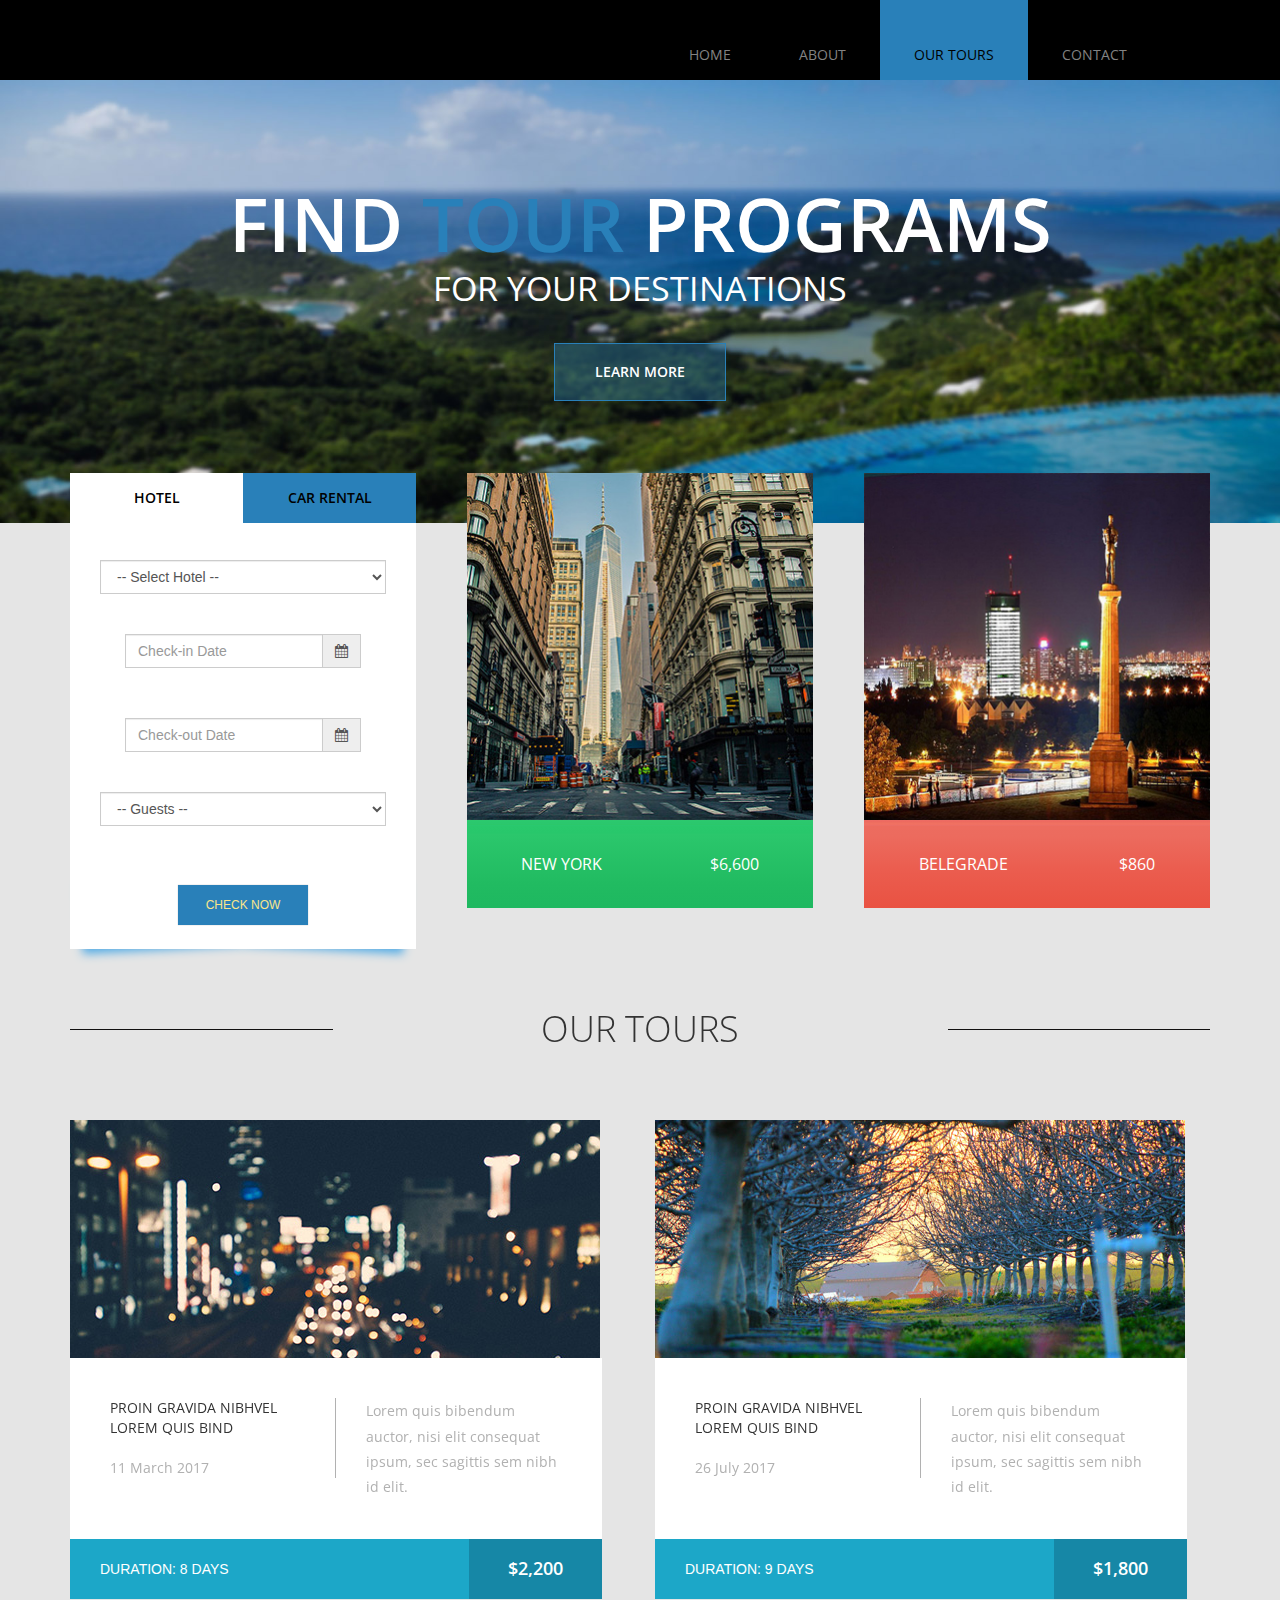
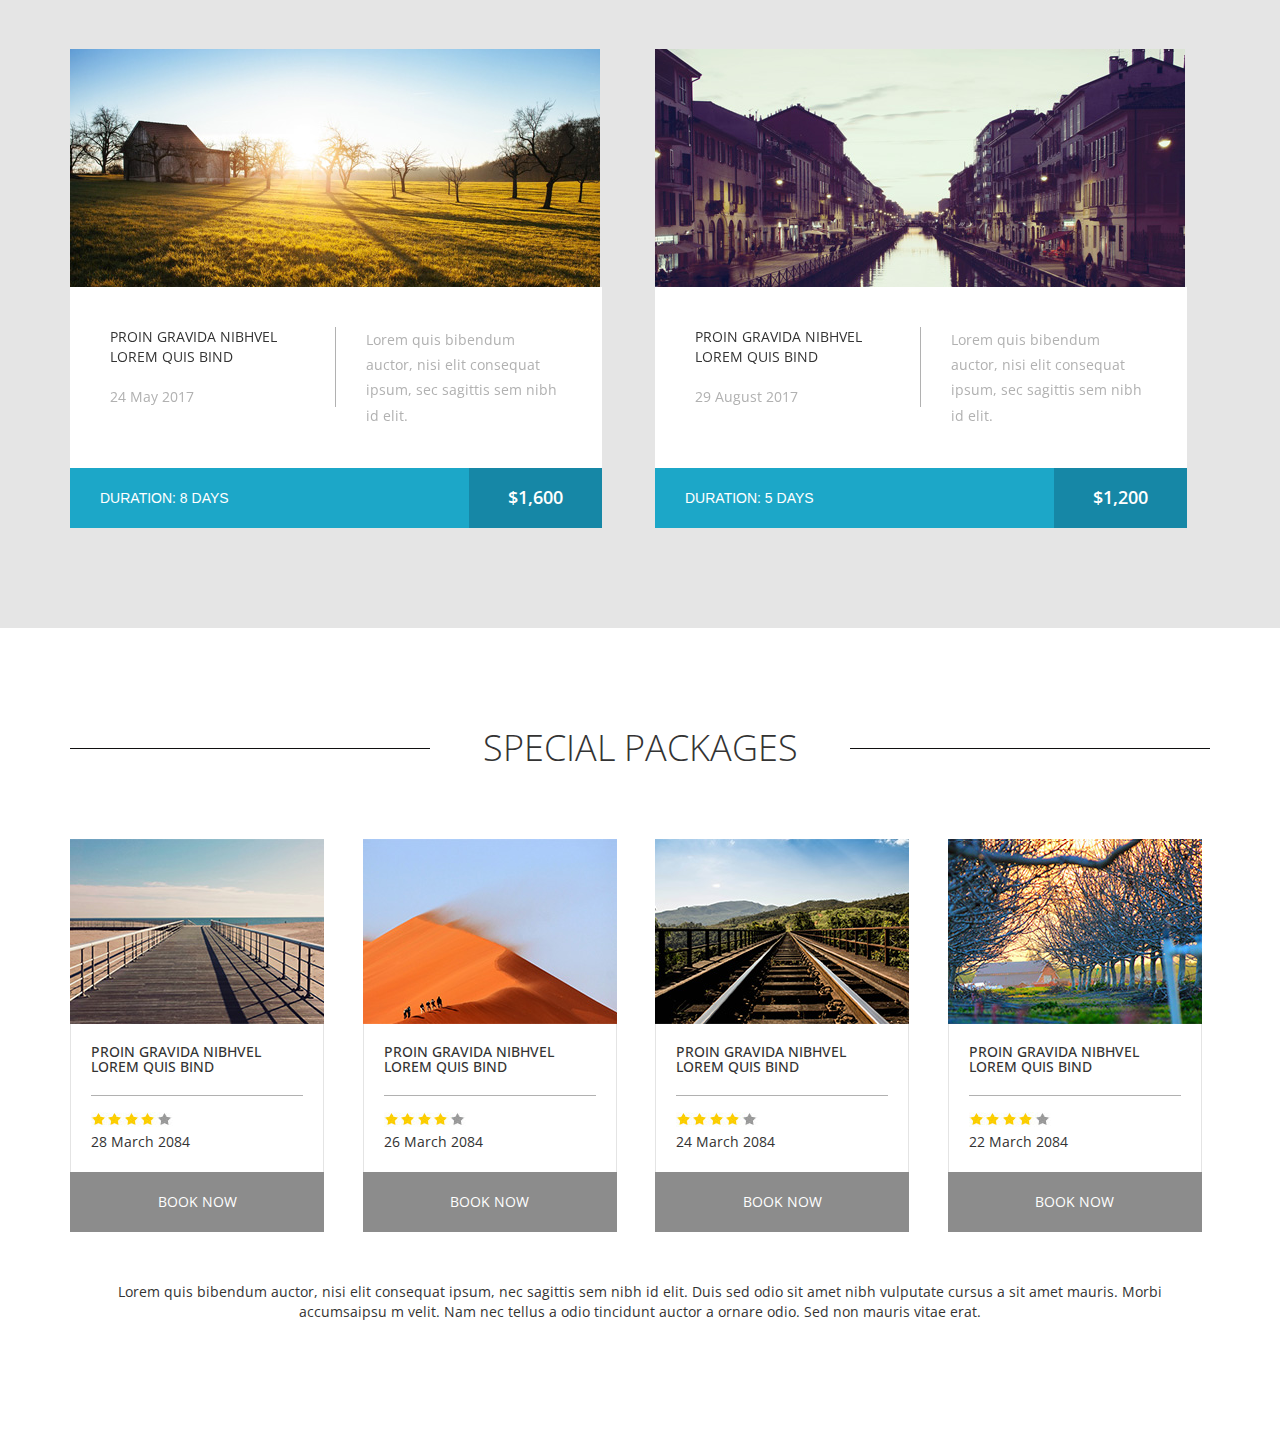
<file: Stepina Agency/tours.html>
<!DOCTYPE html>
<html lang="en">
<head>
  <meta charset="utf-8">
  <meta http-equiv="X-UA-Compatible" content="IE=edge">
  <meta name="viewport" content="width=device-width, initial-scale=1">
  <title>Stepina</title>

  <link href='http://fonts.googleapis.com/css?family=Open+Sans:400,300,400italic,600,700' rel='stylesheet' type='text/css'>
  <link href="css/font-awesome.min.css" rel="stylesheet">
  <link href="css/bootstrap.min.css" rel="stylesheet">
  <link href="css/bootstrap-datetimepicker.min.css" rel="stylesheet"> 
  <link href="css/flexslider.css" rel="stylesheet"> 
  <link href="css/style.css" rel="stylesheet">
  <link href="https://fonts.googleapis.com/css?family=Righteous" rel="stylesheet"> 


 
  </head>
  <body class="gray-bg">
  	<!-- Header -->
  	<div class="header">
  		<div class="container">
  			<div class="row">
  				<div class="col-lg-6 col-md-4 col-sm-3 site-name-container">
  					<a href="#" class="site-name">Stepina</a>	
  				</div>
	  			<div class="col-lg-6 col-md-8 col-sm-9">
	  				<div class="mobile-menu-icon">
		              <i class="fa fa-bars"></i>
		            </div>
	  				<nav class="vnav">
						<ul>
							<li><a href="index.html">Home</a></li>
							<li><a href="about.html">About</a></li>
							<li><a href="tours.html" class="active">Our Tours</a></li>
							<li><a href="contact.html">Contact</a></li>
						</ul>
					</nav>		
	  			</div>				
  			</div>
  		</div>	  	
  	</div>
	
	<!-- Banner -->
	<section class="banner">
		<!-- Flexslider -->
		<div class="flexslider flexslider-banner">
		  <ul class="slides">
		    <li>
			    <div class="banner-inner">
					<h1 class="banner-title">Find <span class="blue-text">Tour</span> Programs</h1>
					<p class="banner-subtitle">For Your Destinations</p>
					<a href="#more" class="banner-link">Learn More</a>	
				</div>
		      <img src="img/banner-2.jpg" />
		    </li>
		    <li>
			    <div class="banner-inner">
					<h1 class="banner-title">Lorem <span class="blue-text">Ipsum</span> Dolor</h1>
					<p class="banner-subtitle">Wonderful Destinations</p>
					<a href="#more" class="banner-link">Learn More</a>	
				</div>
		      <img src="img/banner-3.jpg" />
		    </li>
		    <li>
			    <div class="banner-inner">
					<h1 class="banner-title">Proin <span class="yellow-text">Gravida</span> Nibhvell</h1>
					<p class="banner-subtitle">Velit Auctor</p>
					<a href="#more" class="banner-link">Learn More</a>	
				</div>
		      <img src="img/banner-1.jpg" />
		    </li>
		  </ul>
		</div>			
	</section>

	<!-- gray bg -->	
	<section class="container home-section-1" id="more">
		<div class="row">
			<div class="col-lg-4 col-md-4 col-sm-6">
				<!-- Nav tabs -->
				<div class="home-box-1">
					<ul class="nav nav-tabs white-bg" role="tablist" id="hotelCarTabs">
					    <li role="presentation" class="active">
					    	<a href="#hotel" aria-controls="hotel" role="tab" data-toggle="tab">Hotel</a>
					    </li>
					    <li role="presentation">
					    	<a href="#car" aria-controls="car" role="tab" data-toggle="tab">Car Rental</a>
					    </li>
					</ul>

					<!-- Tab panes -->
					<div class="tab-content">
					    <div role="tabpanel" class="tab-pane fade in active white-bg" id="hotel">
					    	<div class="search-box effect2">
								<form action="#" method="post" class="hotel-search-form">
									<div class="form-inner">
										<div class="form-group">
							            	 <select class="form-control">
							            	 	<option value="">-- Select Hotel -- </option>
							            	 	<option value="hotelpark">Hotel Park</option>
												<option value="crownplasa">Crown Plasa</option>
												<option value="InterContinental">Inter Continental</option>
												<option value="Hyatt">Hyatt</option>
											</select> 
							          	</div>
							          	<div class="form-group">
							                <div class='input-group date' id='datetimepicker1'>
							                    <input type='text' class="form-control" placeholder="Check-in Date" />
							                    <span class="input-group-addon">
							                        <span class="fa fa-calendar"></span>
							                    </span>
							                </div>
							            </div>
							          	<div class="form-group">
							                <div class='input-group date' id='datetimepicker2'>
							                    <input type='text' class="form-control" placeholder="Check-out Date" />
							                    <span class="input-group-addon">
							                        <span class="fa fa-calendar"></span>
							                    </span>
							                </div>
							            </div>
							            <div class="form-group margin-bottom-0">
							                <select class="form-control">
							            	 	<option value="">-- Guests -- </option>
							            	 	<option value="1">1</option>
												<option value="2">2</option>
												<option value="3">3</option>
												<option value="4">4</option>
												<option value="5p">5+</option>
											</select> 
							            </div>
									</div>							
						            <div class="text-center">
						            	<button type="submit" name="submit" class="blue-btn">Check Now</button>
						            </div>  
								</form>
							</div>
					    </div>
					    <div role="tabpanel" class="tab-pane fade white-bg" id="car">
							<div class="search-box effect2">
								<form action="#" method="post" class="hotel-search-form">
									<div class="form-inner">
										<div class="form-group">
							            	 <select class="form-control">
							            	 	<option value="">-- Select Model -- </option>
							            	 	<option value="shangrila">BMW</option>
												<option value="chatrium">Mercedes-Benz</option>
												<option value="fourseasons">Toyota</option>
												<option value="hilton">Honda</option>
											</select> 
							          	</div>
							          	<div class="form-group">
							                <div class='input-group date-time' id='datetimepicker3'>
							                    <input type='text' class="form-control" placeholder="Pickup Date" />
							                    <span class="input-group-addon">
							                        <span class="fa fa-calendar"></span>
							                    </span>
							                </div>
							            </div>
							          	<div class="form-group">
							                <div class='input-group date-time' id='datetimepicker4'>
							                    <input type='text' class="form-control" placeholder="Return Date" />
							                    <span class="input-group-addon">
							                        <span class="fa fa-calendar"></span>
							                    </span>
							                </div>
							            </div>	
							            <div class="form-group">
							            	 <select class="form-control">
							            	 	<option value="">-- Options -- </option>
							            	 	<option value="">Child Seat</option>
												<option value="">GPS Navigator</option>
												<option value="">Insurance</option>
											</select> 
							          	</div>						           
									</div>							
						            <div class="form-group text-center">
						            	<button type="submit" name="submit" class="blue-btn">Check Now</button>
						            </div>  
								</form>
							</div>
					    </div>				    
					</div>
				</div>								
			</div>

			<div class="col-lg-4 col-md-4 col-sm-6">
				<div class="home-box-1 home-box-1-2 home-box-1-center">
					<img src="img/index-01.jpg" alt="image" class="img-responsive">
					<a href="#">
						<div class="green-gradient-bg city-price-container">
							<span>New York</span>
							<span>$6,600</span>
						</div>	
					</a>			
				</div>				
			</div>
			<div class="col-lg-4 col-md-4 col-sm-6">
				<div class="home-box-1 home-box-1-2 home-box-1-right">
					<img src="img/index-02.jpg" alt="image" class="img-responsive">
					<a href="#">
						<div class="red-gradient-bg city-price-container">
							<span>Belegrade</span>
							<span>$860</span>
						</div>	
					</a>					
				</div>				
			</div>
		</div>
	
		<div class="section-margin-top">
			<div class="row">				
				<div class="section-header">
					<div class="col-lg-3 col-md-3 col-sm-3"><hr></div>
					<div class="col-lg-6 col-md-6 col-sm-6"><h2 class="section-title">Our Tours</h2></div>
					<div class="col-lg-3 col-md-3 col-sm-3"><hr></div>	
				</div>
			</div>
			<div class="row">
				<div class="col-lg-6 col-md-6 col-sm-6 col-xs-12">
					<div class="tours-box-1">
						<img src="img/tours-03.jpg" alt="image" class="img-responsive">
						<div class="tours-box-1-info">
							<div class="tours-box-1-info-left">
								<p class="text-uppercase margin-bottom-20">Proin Gravida Nibhvel Lorem Quis Bind</p>	
								<p class="gray-text">11 March 2017</p>
							</div>
							<div class="tours-box-1-info-right">
								<p class="gray-text tours-1-description">Lorem quis bibendum auctor, nisi elit consequat ipsum, sec sagittis sem nibh id elit.</p>	
							</div>							
						</div>
						<div class="tours-box-1-link">
							<div class="tours-box-1-link-left">
								Duration: 8 days
							</div>
							<a href="#" class="tours-box-1-link-right">
								$2,200								
							</a>							
						</div>
					</div>					
				</div>
				<div class="col-lg-6 col-md-6 col-sm-6 col-xs-12">
					<div class="tours-box-1">
						<img src="img/tours-04.jpg" alt="image" class="img-responsive">
						<div class="tours-box-1-info">
							<div class="tours-box-1-info-left">
								<p class="text-uppercase margin-bottom-20">Proin Gravida Nibhvel Lorem Quis Bind</p>	
								<p class="gray-text">26 July 2017</p>
							</div>
							<div class="tours-box-1-info-right">
								<p class="gray-text tours-1-description">Lorem quis bibendum auctor, nisi elit consequat ipsum, sec sagittis sem nibh id elit.</p>	
							</div>							
						</div>
						<div class="tours-box-1-link">
							<div class="tours-box-1-link-left">
								Duration: 9 days
							</div>
							<a href="#" class="tours-box-1-link-right">
								$1,800								
							</a>							
						</div>
					</div>					
				</div>
				<div class="col-lg-6 col-md-6 col-sm-6 col-xs-12">
					<div class="tours-box-1">
						<img src="img/tours-05.jpg" alt="image" class="img-responsive">
						<div class="tours-box-1-info">
							<div class="tours-box-1-info-left">
								<p class="text-uppercase margin-bottom-20">Proin Gravida Nibhvel Lorem Quis Bind</p>	
								<p class="gray-text">24 May 2017</p>
							</div>
							<div class="tours-box-1-info-right">
								<p class="gray-text tours-1-description">Lorem quis bibendum auctor, nisi elit consequat ipsum, sec sagittis sem nibh id elit.</p>	
							</div>							
						</div>
						<div class="tours-box-1-link">
							<div class="tours-box-1-link-left">
								Duration: 8 days
							</div>
							<a href="#" class="tours-box-1-link-right">
								$1,600								
							</a>							
						</div>
					</div>					
				</div>
				<div class="col-lg-6 col-md-6 col-sm-6 col-xs-12">
					<div class="tours-box-1">
						<img src="img/tours-06.jpg" alt="image" class="img-responsive">
						<div class="tours-box-1-info">
							<div class="tours-box-1-info-left">
								<p class="text-uppercase margin-bottom-20">Proin Gravida Nibhvel Lorem Quis Bind</p>	
								<p class="gray-text">29 August 2017</p>
							</div>
							<div class="tours-box-1-info-right">
								<p class="gray-text tours-1-description">Lorem quis bibendum auctor, nisi elit consequat ipsum, sec sagittis sem nibh id elit.</p>	
							</div>							
						</div>
						<div class="tours-box-1-link">
							<div class="tours-box-1-link-left">
								Duration: 5 days
							</div>
							<a href="#" class="tours-box-1-link-right">
								$1,200								
							</a>							
						</div>
					</div>					
				</div>
			</div>		
		</div>
	</section>		
	
	<!-- white bg -->
	<section class="white-bg section-padding-bottom">
		<div class="container">
			<div class="row">
				<div class="section-header section-margin-top">
					<div class="col-lg-4 col-md-3 col-sm-3"><hr></div>
					<div class="col-lg-4 col-md-6 col-sm-6"><h2 class="section-title">Special Packages</h2></div>
					<div class="col-lg-4 col-md-3 col-sm-3"><hr></div>	
				</div>				
			</div>
			<div class="row">
				<div class="col-lg-3 col-md-3 col-sm-6 col-xs-6 col-xxs-12">
					<div class="tours-box-2">						
						<img src="img/index-03.jpg" alt="image" class="img-responsive">
						<div class="tours-box-2-info">
							<h3 class="margin-bottom-15">Proin Gravida Nibhvel Lorem Quis Bind</h3>
							<img src="img/rating.png" alt="image" class="margin-bottom-5">
							<p>28 March 2084</p>	
						</div>						
						<a href="#" class="tours-box-2-link">Book Now</a>
					</div>
				</div>
				<div class="col-lg-3 col-md-3 col-sm-6 col-xs-6 col-xxs-12">
					<div class="tours-box-2">						
						<img src="img/index-04.jpg" alt="image" class="img-responsive">
						<div class="tours-box-2-info">
							<h3 class="margin-bottom-15">Proin Gravida Nibhvel Lorem Quis Bind</h3>
							<img src="img/rating.png" alt="image" class="margin-bottom-5">
							<p>26 March 2084</p>	
						</div>						
						<a href="#" class="tours-box-2-link">Book Now</a>
					</div>
				</div>
				<div class="col-lg-3 col-md-3 col-sm-6 col-xs-6 col-xxs-12">
					<div class="tours-box-2">						
						<img src="img/index-05.jpg" alt="image" class="img-responsive">
						<div class="tours-box-2-info">
							<h3 class="margin-bottom-15">Proin Gravida Nibhvel Lorem Quis Bind</h3>
							<img src="img/rating.png" alt="image" class="margin-bottom-5">
							<p>24 March 2084</p>	
						</div>						
						<a href="#" class="tours-box-2-link">Book Now</a>
					</div>
				</div>
				<div class="col-lg-3 col-md-3 col-sm-6 col-xs-6 col-xxs-12">
					<div class="tours-box-2">						
						<img src="img/index-06.jpg" alt="image" class="img-responsive">
						<div class="tours-box-2-info">
							<h3 class="margin-bottom-15">Proin Gravida Nibhvel Lorem Quis Bind</h3>
							<img src="img/rating.png" alt="image" class="margin-bottom-5">
							<p>22 March 2084</p>	
						</div>						
						<a href="#" class="tours-box-2-link">Book Now</a>
					</div>
				</div>
			</div>
			<div class="row">
				<div class="col-lg-12">
					<p class="home-description">Lorem quis bibendum auctor, nisi elit consequat ipsum, nec sagittis sem nibh id elit. Duis sed odio sit amet nibh vulputate cursus a sit amet mauris.
					Morbi accumsaipsu m velit. Nam nec tellus a odio tincidunt auctor a ornare odio. Sed non mauris vitae erat.
					</p>					
				</div>
			</div>	
		</div>
	</section>
	<footer class="black-bg">
		<div class="container">
			
		</div>		
	</footer>
	<script type="text/javascript" src="js/jquery-1.11.2.min.js"></script>      		<!-- jQuery -->
  	<script type="text/javascript" src="js/moment.js"></script>							
	<script type="text/javascript" src="js/bootstrap.min.js"></script>					
	<script type="text/javascript" src="js/bootstrap-datetimepicker.min.js"></script>	
	<script type="text/javascript" src="js/jquery.flexslider-min.js"></script>
   	<script type="text/javascript" src="js/script.js"></script>      		
	<script>
		// HTML document is loaded. DOM is ready.
		$(function() {

			$('#hotelCarTabs a').click(function (e) {
			  e.preventDefault()
			  $(this).tab('show')
			})

        	$('.date').datetimepicker({
            	format: 'DD/MM/YYYY'
            });
            $('.date-time').datetimepicker();
           
		  	$('a[href*=#]:not([href=#])').click(function() {
			    if (location.pathname.replace(/^\//,'') == this.pathname.replace(/^\//,'') && location.hostname == this.hostname) {
			      var target = $(this.hash);
			      target = target.length ? target : $('[name=' + this.hash.slice(1) +']');
			      if (target.length) {
			        $('html,body').animate({
			          scrollTop: target.offset().top
			        }, 1000);
			        return false;
			      }
			    }
		  	});
		});
		
		// Load Flexslider when everything is loaded.
		$(window).load(function() {	  		
		    $('.flexslider').flexslider({
			    controlNav: false
		    });
	  	});
	</script>
 </body>
 </html>
</file>
<file: Stepina Agency/css/style.css>
/* CSS Resets */ 
ul,p {
	margin: 0; 
	padding: 0;
}
h1,h2,h3 {
	margin: 0;
	padding: 0;
}
h1,h2,h3,a,p { font-family: 'Open Sans', sans-serif; }
a:hover,
a:focus {
	text-decoration: none;
}

/* Header & Nav */
body { overflow-x: hidden; }
.header {
	background: #000000;
	height: 80px;
	position: relative;
	z-index: 100;
}
.site-name-container { padding-top: 20px; }
.site-name {
	color: #2980b9;
	font-size: 36px;
	text-transform: uppercase;
	font-family:righteous;
	background: url(http://i.giphy.com/d1E1IS6Vm37hCtjO.gif);  
	background-size: cover;  
	background-position: center;  
	-webkit-background-clip: text;  color: transparent;  
	 box-sizing: border-box;    font-weight: bold;     flex-shrink: 0;
	
}
.site-name:hover
 {
	color:#54ace5;
}
.mobile-menu-icon { display: none; }
.vnav {
	display: block;
	overflow: hidden;
}
.vnav li {
	list-style: none;
	float: left;
}
.vnav li a {
	color: #838383;
	display: block;
	padding: 45px 34px 15px 34px;
	text-transform: uppercase;
	transition: all 0.3s ease;
}
.vnav li a.active,
.vnav li a:focus,
.vnav li a:hover {
	background: #2980b9;
	color: #000;
}

/* Banner */
.banner-inner {
    height: auto;
    margin: auto;
    position: absolute;
    top: -20px;
    left: 0px;
    bottom: 0px;
    right: 0px;
    display: -webkit-flex;
    display: -ms-flexbox;
    display: flex;
    -webkit-flex-direction: column;
        -ms-flex-direction: column;
            flex-direction: column;
    -webkit-align-items: center;
        -ms-flex-align: center;
            align-items: center;
    -webkit-justify-content: center;
        -ms-flex-pack: center;
            justify-content: center;
}
.banner-title,
.banner-subtitle,
.banner-link {
	text-transform: uppercase;
}
.banner-title,
.banner-subtitle {
	color: white;
}
.banner-title {	
	font-size: 74px;
	font-weight: 600;
}
.banner-subtitle { font-size: 34px; }
.blue-text { color: #2980b9; }


.banner-link {
	background: rgba(41, 128, 185,0.36) none repeat scroll 0% 0%;
	border: 1px solid #2980b9;
	color: #FFF;
	font-weight: 600;
	display: inline-block;
	padding: 18px 40px;
	margin-top: 30px;
	transition: all 0.3s ease;
}
.banner-link:hover,
.banner-link:focus {
	background: #2980b9;
	color: #000;
}
.flexslider.flexslider-banner {
	max-width: 100%;
	height: 100%;
	z-index: 0;
}
.flexslider.flexslider-banner .slides > li {
	text-align: center;
}
.flexslider.flexslider-banner .flex-direction-nav a:before {
	color: #2980b9;
}
.flex-direction-nav a {
	height: 50px;
}

/* Section 1, index.html */
.gray-bg { background-color: #E5E5E5; }
.home-section-1 {
	position: relative;
	top: -50px;
}
.form-control {	border-radius: 0; }
.form-control:focus {
	border-color: #2980b9;
	box-shadow: 0px 1px 1px rgba(0, 0, 0, 0.075) inset, 0px 0px 8px rgba(252, 221, 68, 0.6);
}

.green-gradient-bg {
	background: #2ec66b; 
	background: linear-gradient(to bottom,  #2ec66b 0%,#2dc970 1%,#2ac96c 2%,#2bc76e 4%,#2bc869 5%,#2ac871 6%,#29c86c 7%,#28c76b 15%,#2bc76c 16%,#21bb61 73%,#1eb860 100%); /* W3C */
	filter: progid:DXImageTransform.Microsoft.gradient( startColorstr='#2ec66b', endColorstr='#1eb860',GradientType=0 ); /* IE6-9 */
}
.red-gradient-bg {
	background: #e97262; 
	background: linear-gradient(to bottom,  #e97262 0%,#ef6865 1%,#ed6c5f 2%,#f07162 4%,#f17062 5%,#eb6f67 6%,#ec6c5f 7%,#ec6b5e 18%,#eb5d4f 56%,#e95242 100%); /* W3C */
	filter: progid:DXImageTransform.Microsoft.gradient( startColorstr='#e97262', endColorstr='#e95242',GradientType=0 ); /* IE6-9 */
}
.blue-gradient-bg,
.green-gradient-bg,
.red-gradient-bg {
	display: -webkit-flex;
	display: -ms-flexbox;
	display: flex;
	-webkit-align-items: center;
	    -ms-flex-align: center;
	        align-items: center;
	height: 88px;
}
.city-price-container {
	padding: 30px 0;
	font-size: 16px;
	color: white;
	text-transform: uppercase;
	-webkit-justify-content: space-around;
	    -ms-flex-pack: distribute;
	        justify-content: space-around;
}
.city-price-container:hover { font-weight: 600; }
.blue-btn {
	width: 130px;
	height: 40px;
	background-color: #2980b9;
	border: medium none;
	color: #F9E58B;
	font-size: 12px;
	margin: 24px auto;
	text-transform: uppercase;
	box-shadow: 0px 0px 1px 0px rgba(0, 0, 0, 0.3);
}
.blue-btn:hover,
.blue-btn:focus {
	background-color: rgba(52, 152, 219,1.0);
}
.form-inner { padding: 35px 30px 5px; }


.effect2
{
  position: relative;
}
.effect2:before, .effect2:after
{
  z-index: -1;
  position: absolute;
  content: "";
  bottom: 15px;
  left: 10px;
  width: 50%;
  top: 80%;
  max-width:160px;
  background: #777;
  box-shadow: 0 15px 10px #54ace5;
  -webkit-transform: rotate(-3deg);
  transform: rotate(-3deg);
}
.effect2:after
{
  -webkit-transform: rotate(3deg);
  transform: rotate(3deg);
  right: 10px;
  left: auto;
}
.white-bg {
	background-color: #fff;
}
.home-box-1 {
	width: 346px;
	height: 436px;
}
.home-box > img{
	height:300px;
}
.home-box-1-center {
	margin: 0 auto;
}
.home-box-1-right,
.home-box-2-right {
	margin-left: auto;
}
.input-group-addon { border-radius: 0; }
#hotelCarTabs {
	border-bottom: none;
	height: 52px;
}
#hotelCarTabs li {
	width: 50%;
	height: 100%;
}
#hotelCarTabs > li > a {
	margin-right: 0;
	padding-top: 15px;
	padding-bottom: 15px;
	text-align: center;
	text-transform: uppercase;
	background: #2980b9;
	border: none;
	border-radius: 0;
	color: #000000;
	font-weight: 600;
}
#hotelCarTabs > li > a:hover,
#hotelCarTabs > li > a:focus {
	border: none;
	background: #34495e;
}
#hotelCarTabs > li.active > a, 
#hotelCarTabs > li.active > a:focus, 
#hotelCarTabs > li.active > a:hover
{
	background: transparent;
	border: none;	
}
/* Footer */
.black-bg { background-color: #000; }

.hotel-search-form .form-group { margin-bottom: 30px; }

/*Section 2, index.html */
.section-margin-top { margin-top: 100px; }
hr { border-top: 1px solid #111010; }
.section-header {
	margin-bottom: 70px;
	overflow: hidden;
}
.section-title {
	text-align: center;
	text-transform: uppercase;
	font-size: 36px;
	font-weight: 300;
}
.home-box-2 {
	background-color: white;
	max-width: 254px;
}
.home-box-2 h3 {
	font-size: 14px;
	padding: 30px 25px;
	text-transform: uppercase;
}
.date {
	color: #c3c3c3;
	padding: 10px 25px;
	text-transform: uppercase;
}
.home-box-2-container {
	border-top: 1px solid #DDD;
	overflow: hidden;
}
.home-box-2-link {
	display: inline-block;
	height: 100%;
	color: black;	
	transition: all 0.3s ease;
	text-align: center;
}
.home-box-2-link:hover,
.home-box-2-link:focus {
	color: #2980b9;
}
.border-left { border-left: 1px solid #DDD; }
.border-right {	border-right: 1px solid #DDD; }
.home-box-2-icon {
	padding: 20px;
	width: 60px;
	height: 60px;
	font-size: 1.4em;
}
.home-box-2-description {
	display: inline-block;
	text-align: center;
	text-transform: uppercase;
	width: 125px;
	padding-bottom: 18px;
}
.home-box-2-description.box-3 { width: 175px; }
.home-description {
	margin: 50px auto;
	padding: 0 30px;
	text-align: center;
}

.home-box-3 {
	margin-bottom: 50px;
	max-width: 555px;
	overflow: hidden;
}
.home-box-3-img-container { float: left; }
.home-box-3-info {
    height: 225px;
    max-width: 305px;
    float: right;
    border: 1px solid #CCC;
	border-left: none;
}
.home-box-3-description { padding: 40px 30px 44px; }
.section-padding-bottom { padding-bottom: 60px; }

/* Tours */
.tours-box-1 {
	width: 100%;
	max-width: 532px;
	margin-bottom: 50px;
}
.tours-box-1-info {
	background: white;
	padding: 40px;
	overflow: hidden;
}
.tours-box-1-info-left,
.tours-box-1-info-right {
	float: left;
	width: 50%;
}
.tours-box-1-info-left {
	border-right: 1px solid #B1B1B1;
	padding-right: 30px;
}
.tours-box-1-info-right { padding-left: 30px; }
.margin-bottom-20 { margin-bottom: 20px; }
.margin-bottom-30 { margin-bottom: 30px; }
.gray-text { color: #B1B1B1; }
.tours-1-description { line-height: 1.8; }
.tours-box-1-link { overflow: hidden }
.tours-box-1-link-left { 
	background-color: #1CA7C8;
	padding: 20px 30px;
	float: left;
	width: 75%;
	text-transform: uppercase;
}
.tours-box-1-link-right {
	float: left;
	background-color: #1687A6;
	font-weight: 600;
	font-size: 18px;
	display: block;
	padding: 17px 30px;
	width: 25%;
	transition: all 0.3s;
	text-align: center;
}
.tours-box-1-link-right:hover,
.tours-box-1-link-right:focus {
	color: white;
	background-color: #1D98B9;
}
.tours-box-1-link-left,
.tours-box-1-link-right {
	color: white;
	height: 60px;
}
.tours-box-2 {
	max-width: 254px;
	width: 100%;
}
.tours-box-2-info h3 {
	font-size: 14px;
	text-transform: uppercase;
	padding-bottom: 20px;
	border-bottom: 1px solid #b1b1b1;
}
.tours-box-2-info {
    padding: 20px;
    border-left: 1px solid #E4E4E4;
    border-right: 1px solid #E4E4E4;
}
.tours-box-2-link {
	display: block;
	padding-top: 20px;
	padding-bottom: 20px;
	text-align: center;
	background-color: #8C8C8C;
	color: white;
	text-transform: uppercase;
	transition: all 0.3s ease;
}
.tours-box-2-link:hover,
.tours-box-2-link:focus {
	color: white;
	background-color: #2980b9;
}

.margin-bottom-15 { margin-bottom: 15px; }
.margin-bottom-5 { margin-bottom: 5px; }

/* About */
.about-section { margin-top: 150px; }
.about-box-1 {
	background-color: white;
	width: 255px;
	height: 380px;
	padding: 30px;
	text-align: center;
}
.about-box-1-img {
	display: block;
	margin: 0 auto 30px;
	border-radius: 50%;
	border: 5px solid #d4d4d4;
	transition: all 0.3s ease;
}
.about-box-1-img:hover,
.about-box-1-img:focus {
	transform: scale(1.3);
  -moz-transform: scale(1.3);
  -webkit-transform: scale(1.3);
  -o-transform: scale(1.3);
  -ms-transform: scale(1.3);
  /* IE 9 */
  -ms-filter: "progid:DXImageTransform.Microsoft.Matrix(M11=1.5, M12=0, M21=0, M22=1.5, SizingMethod='auto expand')";
  /* IE8 */
  filter: progid:DXImageTransform.Microsoft.Matrix(M11=1.3, M12=0, M21=0, M22=1.5, SizingMethod='auto expand');
  /* IE6 and 7 */
  transition-duration: 0.7s;
}
.about-box-1-title {
	font-size: 17px;
	font-style: italic;
	text-transform: uppercase;
	margin-bottom: 15px;
}
.about-box-1-title span {
	font-size: 14px;
	font-style: normal;
	text-transform: none;
}
.social-icon {
	color: #B1B1B1;
	font-size: 18px;
	padding: 0 10px;
}
.social-icon:hover {	color: #2980b9; }
.testimonials-box {
	width: 272px;
	height: 530px;
	background-color: #2980b9;
	float: left;
}
.testimonials-title {
	background-color: rgb(96, 104, 116);
	color: white;
	padding: 20px;
	text-align: center;
	text-transform: uppercase;
	font-weight: 300;
}
.testimonials-content {
	padding: 30px;
	text-align: center;
	font-style: italic;
}
.testimonial {
	padding-top: 20px;
	padding-bottom: 15px;
}
.what-we-do-right {
	float: right;
	margin-left: 30px;
	max-width: 820px;
	width: 100%;
}
.about-box-2 { overflow: hidden; }
.about-box-2-img,
.about-box-2-text {
	float: left;
}
.about-box-2-text {
	margin-left: 40px;
	max-width: 440px;
	width: 100%;
}
.about-box-2-title {
	text-transform: uppercase;
	text-align: left;
	margin-bottom: 30px;
}
.about-box-2-description {
	text-align: left;
	margin-bottom: 20px;
}
.about-box-2-footer {
	border-top: 1px solid #ddd;
	border-bottom: 1px solid #ddd;
	text-align: right;
	text-transform: uppercase;
	padding-top: 10px;
	padding-bottom: 10px;
}

/* Flexslider */
.flex-caption,
.flexslider.flexslider .slides img {
	float: left;
}
.flex-caption {
  width: 572px;
  padding: 40px;
  left: 0;
  bottom: 0;
  font-size: 14px;
  line-height: 18px;
}
.flexslider.flexslider-banner .slides img { 
	display: block;
	width: 100%; 
}
.flexslider {
	border: none;
	border-radius: 0;
	margin: 0 auto;	
	width: 100%;
}
.flexslider.flexslider-about {
	max-width: 1100px;
}
.flexslider.flexslider-about img {
	max-width: 528px;
}
.slider-title {
	font-style: italic;
	font-weight: 600;
	margin-bottom: 25px;
	text-transform: uppercase;
}
.slider-subtitle {
	font-size: 18px;
	margin-bottom: 30px;
	text-align: left;
}
.slider-description {
	color: #B1B1B1;
	line-height: 1.6;
	margin-bottom: 40px;
	text-align: justify;
}
.slider-social { text-align: right; }

/* Contact */
.contact-box-1 {
	background-color: #F4F4F4;
	padding: 40px;
}
.contact-image { 
	float: left; 
	widthh: 100%;
	max-width: 494px;
}
.contact-text {
	float: left;
	margin-left: 40px;
	max-width: 550px;
	width: 100%;
}
.effect2-contact::before, 
.effect2-contact::after {
	max-width: 550px;
}
#google-map {
	height: 335px;
	width: 100%;
}
.submit-btn {
	background: #2980b9;
	width: 100%;
	border: none;
	height: 40px;
	text-transform: uppercase;
	font-style: italic;
	font-size: 12px;
	font-weight: 600;
}
.submit-btn:hover { background: #4A7DBB; }
.contact-social { margin-top: 20px; }
.contact-social .fa { color: white; }
.social-facebook { background-color: #4A7DBB; }
.social-dribbble { background-color: #E4588E; }
.social-twitter { background-color: #77D1EE; }
.social-instagram { background-color: #527AA1; }
.social-google-plus { background-color: #CE5754; }
.contact-social .social-icon {
    padding: 5px 0;
    width: 35px;
    height: 35px;
    display: inline-block;
    text-align: center;
    margin-right: 10px;
}
.contact-social .social-icon:last-child { margin-right: 0; }

@media screen and (max-width: 1199px) {
	.banner-title { font-size: 50px; }
	.banner-subtitle { font-size: 30px; }
	.home-section-1 { top: -20px; }
	.home-box-1 {
		width: 300px;
		height: 388px;
	}
	.hotel-search-form .form-group { margin-bottom: 18px; }
	.home-box-2-description { padding-bottom: 15px; }
	.home-box-3 {
		margin-left: auto;
		margin-right: auto;
	}
	.home-box-2-description.box-3 { width: 185px; }
	.about-box-1 {
		width: 215px;
		padding: 24px 15px;
	}
	.testimonials-box { width: 220px; }
	.testimonials-content { padding: 20px; }
	.what-we-do-right { max-width: 685px; }
	.about-box-2-img {
		max-width: 280px;
		height: auto;
	}
	.about-box-2-text { max-width: 360px; }
	.flex-caption {	
		padding: 25px; 
		max-width: 500px;
	}
	.flexslider.flexslider-about .slides img {
		max-width: 450px;
	}
	.slider-title {
		margin-bottom: 15px; 
	}
	.slider-subtitle { 
		margin-bottom: 20px;	
	}
	.slider-description {
		margin-bottom: 20px;
		line-height: 1.3;
	}
	.contact-box-1 {	padding: 30px; }
	.contact-image { max-width: 450px; }
	.contact-text {	max-width: 400px; }
	.flexslider.flexslider-about .slides img { width: 450px;	}	
}

@media screen and (max-width: 1199px) and (min-width: 992px) {
	.home-box-2-description { width: 94px; }
	.home-box-2-icon {
		padding: 18px;
		width: 55px;
		height: 55px;
	}
	.home-box-3-description { padding-bottom: 47px; }
}

@media screen and (max-width: 991px) {
	.home-box-1 {
		margin-bottom: 50px;
		width: 346px;
		height: 436px;
	}
	.home-box-2 { margin: 0 auto 30px; }
	.home-box-2-description {
		width: 125px;
		vertical-align: top;
	}
	.home-box-2-description.box-3 { width: 175px; }
	.hotel-search-form .form-group { margin-bottom: 30px; }
	.home-description {	margin: 40px auto 40px;	}
	.tours-box-1-link-left {	width: 65%;	}
	.tours-box-1-link-right { width: 35%; }
	.tours-box-2 { margin: 0 auto 30px; }
	.about-box-1 {
		margin: 0 auto 30px;
		width: 100%;
	}
	.what-we-do-right {
		float: none;
		margin-left: 0;
		max-width: 100%;
	}
	.about-box-2-img { max-width: 100%; }
	.about-box-2-text { max-width: 340px; }
	.testimonials-box {
	    max-width: 340px;
	    width: 100%;
	    margin: 30px auto 0;
	    float: none;
	    height: auto;
	}
	.flexslider.flexslider-about,
	.flexslider.flexslider-about .slides img, 
	.flex-caption {
		max-width: 528px;
		width: 100%;
	}
	.flexslider .slides img, 
	.flex-caption {
		width: 100%;
	}
	.contact-text {
		margin-left: 0;
		margin-top: 50px;
		max-width: 100%;
	}
	.contact-form-input { margin-top: 50px; }
}

@media screen and (max-width: 767px) {
	
	
	.vnav.show {
		opacity: 1;
		height: auto;
		transition: opacity 1s, height 0;
	}
	.vnav {
	    opacity: 0;
		transition: opacity 1s, height 0 1s;
		height: 0;
	    position: fixed;
	    z-index: 1000;
	    top: 69px;
	    right: 15px;
	    background: rgba(15,15,15,0.7);
	    transition: all 0.3s ease;
	}
	.vnav li { float: none; }
	.vnav li a {
		color: white;
	    display: block;
	    padding: 20px 30px 20px;
	}
	.mobile-menu-icon {
	    display: block;
	    cursor: pointer;
	    color: #2980b9;
	    font-size: 30px;
	    position: fixed;
	    top: 15px;
	    right: 15px;
	    background-color: rgba(15, 15, 15, 0.7);
	    padding: 6px 15px;
	    z-index: 1000;
	}
	.banner-title { font-size: 40px;	}
	.banner-subtitle { font-size: 24px; }
	.banner-inner { top: 0; }
	.banner-link {
		padding: 12px 30px;
		margin-top: 10px;
	}

	.home-box-1 {
		margin-left: auto;
		margin-right: auto;
		max-width: 100%;
	}
	.home-box-1-2 { height: auto; }
	.tours-box-1 {
		margin-left: auto;
		margin-right: auto;
	}
	.what-we-do-right { text-align: center; }
	.section-margin-top.about-section {	margin-top: 120px; }
	.section-header { margin-bottom: 40px; }
	.about-box-1 {
		width: 100%;
		max-width: 300px;
		padding: 30px;
	}
	.about-box-2-img, 
	.about-box-2-text {
		float: none;
	}
	.about-box-2-text { margin: 30px auto; }
}

@media screen and (max-width: 600px) {
	.col-xxs-12 { width: 100%; }
	.section-margin-top { margin-top: 50px;	}
	.banner-title {
    	font-size: 30px;
	}
	.banner-subtitle { font-size: 16px; }
	.banner-link { 
		padding: 10px 25px;
	}
	.home-section-1 { top: 0; }
	.home-box-3-img-container,
	.home-box-3-info {
		float: none;
	}
	.home-box-3-info {
		max-width: 250px;
		border: 1px solid #CCC;
		border-top: none;
	}
	.home-box-3-description {
	    padding-top: 30px;
	    padding-bottom: 34px;
	}
	.home-box-3 { max-width: 250px; }
	.home-box-2-description.box-3 { width: 120px; }
}

@media screen and (max-width: 420px) {
	.banner-title { font-size: 20px;	}
	.banner-subtitle { font-size: 12px; }
	.banner-link { padding: 5px 10px; }
	.tours-box-1-info-left,
	.tours-box-1-info-right {
		float: none;
		width: 100%;
	}
	.tours-box-1-info-left {
		border-right: none;
		border-bottom: 1px solid #B1B1B1;
		padding-right: 0;
		padding-bottom: 30px;	
	}
	.tours-box-1-info-right {
		padding-left: 0;
		padding-top: 30px;		
	}
	.tours-box-1-link-left,
	.tours-box-1-link-right {
		float: none;
		width: 100%;
		text-align: center;
	}
}

@media screen and (max-width: 400px) {
	.section-title {	font-size: 28px; }
}
::-webkit-scrollbar {
    width: 6px;
	opacity: 0;
}
::-webkit-scrollbar-track:hover{
	background-color:#ccc;
}
::-webkit-scrollbar-thumb {
    background-color:;
	border-radius: 100px;
}
::-webkit-scrollbar-thumb:hover {
  background-color: #2980b9;
}
</file>
